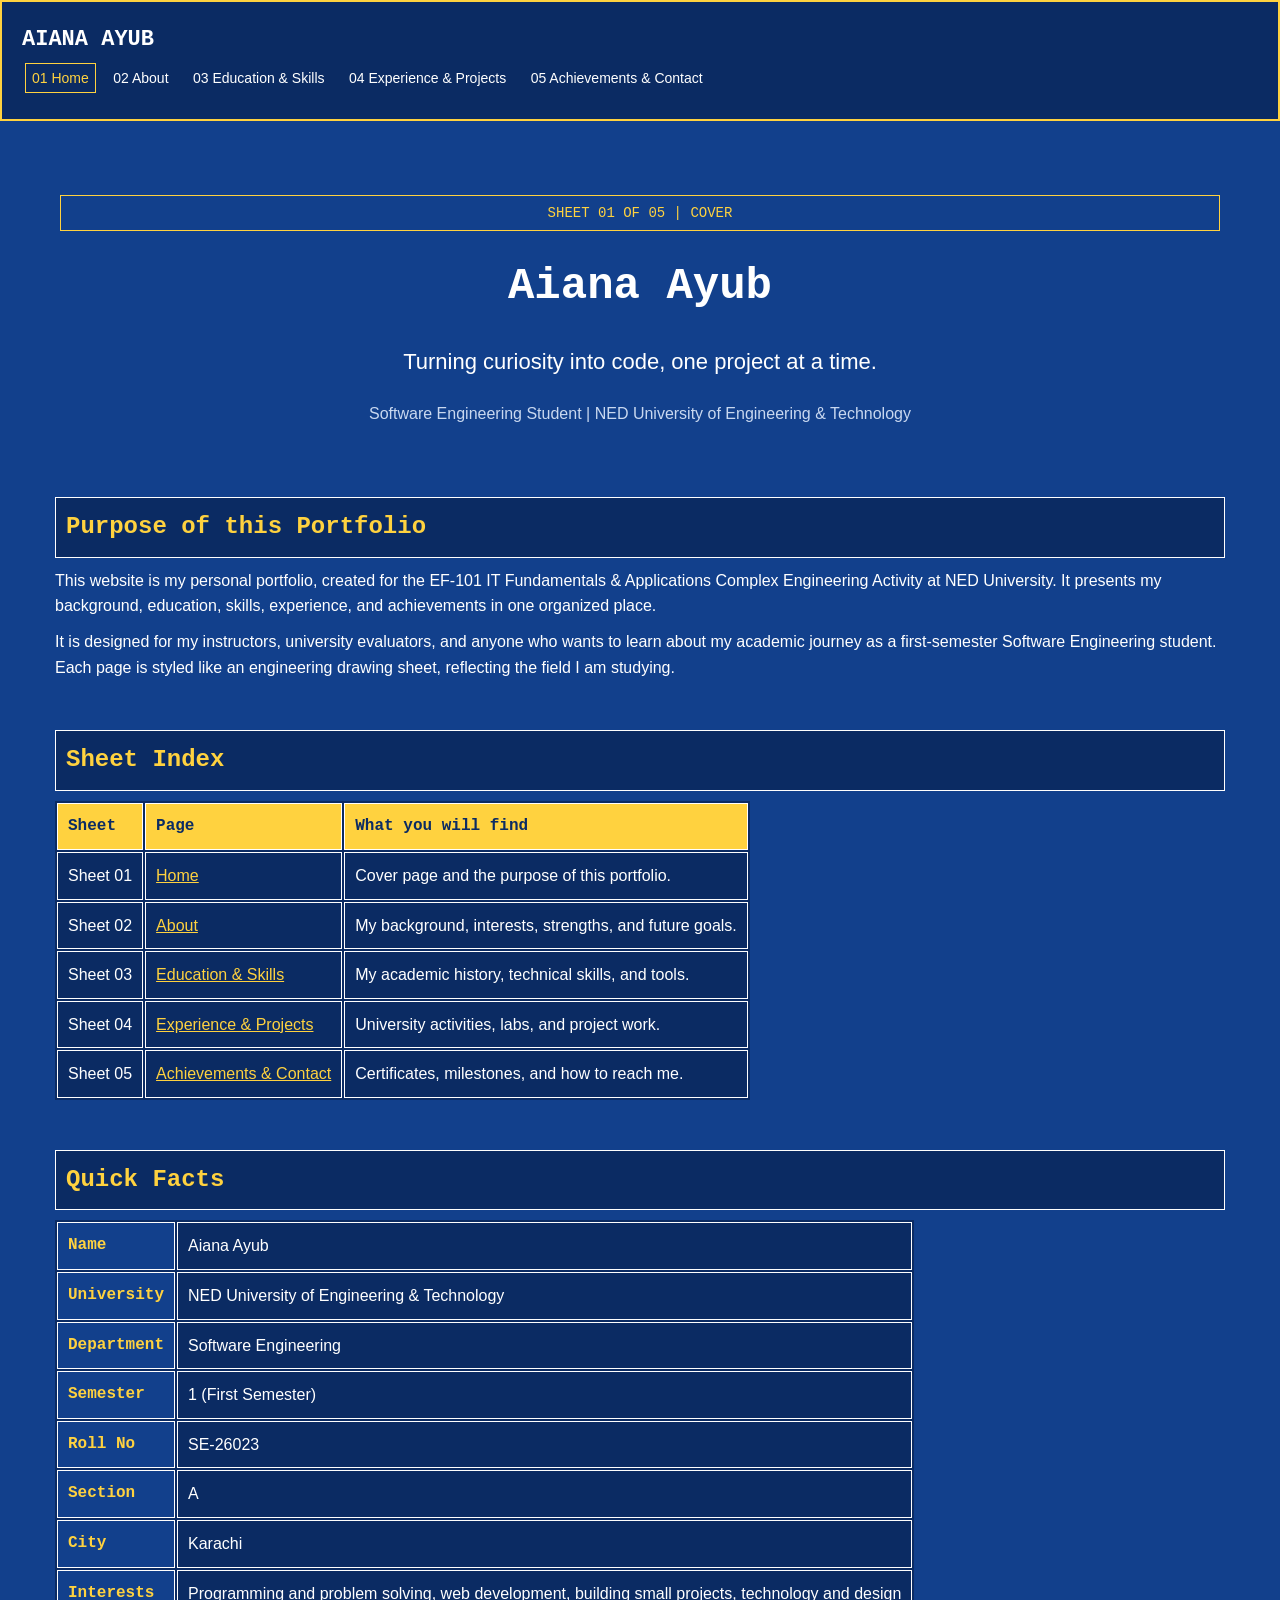
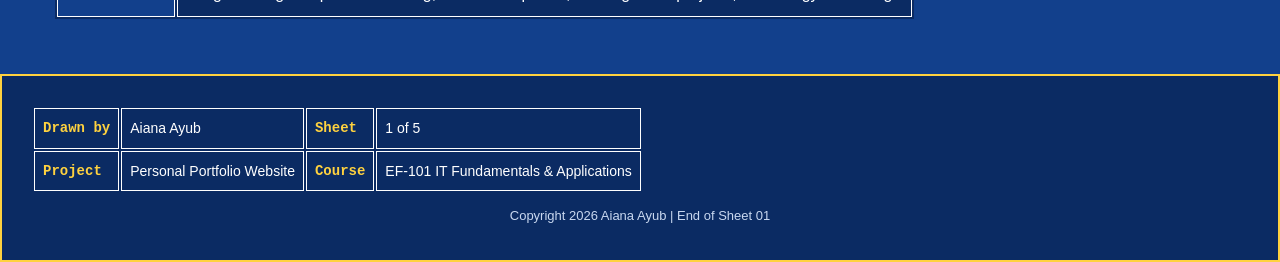
<file: index.html>
<!DOCTYPE html>
<html lang="en">
<head>
    <meta charset="UTF-8">
    <meta name="viewport" content="width=device-width, initial-scale=1.0">
    <title>Aiana Ayub | Blueprint Gallery - Sheet 01</title>
    <link rel="stylesheet" href="css/style.css">
</head>
<body>

    <!-- HEADER: logo and navigation (same on all five pages) -->
    <div class="site-header">
        <p class="logo"><a href="index.html">AIANA AYUB</a></p>

        <div class="nav-links">
            <a href="index.html" class="nav-link-active">01 Home</a>
            <a href="about.html" class="nav-link">02 About</a>
            <a href="education.html" class="nav-link">03 Education & Skills</a>
            <a href="projects.html" class="nav-link">04 Experience & Projects</a>
            <a href="contact.html" class="nav-link">05 Achievements & Contact</a>
        </div>
    </div>

    <!-- CONTENT: the main part of the page -->
    <div class="content">

        <!-- HERO: name, tagline and role -->
        <div class="hero">
            <p class="sheet-label">SHEET 01 OF 05 | COVER</p>
            <h1>Aiana Ayub</h1>
            <p class="tagline">Turning curiosity into code, one project at a time.</p>
            <p class="role">Software Engineering Student | NED University of Engineering & Technology</p>
        </div>

        <!-- PURPOSE: what this website is and who it is for -->
        <div class="section">
            <h2>Purpose of this Portfolio</h2>
            <p class="text">
                This website is my personal portfolio, created for the EF-101 IT Fundamentals
                & Applications Complex Engineering Activity at NED University. It presents my
                background, education, skills, experience, and achievements in one organized place.
            </p>
            <p class="text">
                It is designed for my instructors, university evaluators, and anyone who wants to
                learn about my academic journey as a first-semester Software Engineering student.
                Each page is styled like an engineering drawing sheet, reflecting the field I am studying.
            </p>
        </div>

        <!-- SHEET INDEX: table linking to every page -->
        <div class="section">
            <h2>Sheet Index</h2>

            <table class="data-table">
                <thead>
                    <tr>
                        <th>Sheet</th>
                        <th>Page</th>
                        <th>What you will find</th>
                    </tr>
                </thead>
                <tbody>
                    <tr>
                        <td>Sheet 01</td>
                        <td><a href="index.html">Home</a></td>
                        <td>Cover page and the purpose of this portfolio.</td>
                    </tr>
                    <tr>
                        <td>Sheet 02</td>
                        <td><a href="about.html">About</a></td>
                        <td>My background, interests, strengths, and future goals.</td>
                    </tr>
                    <tr>
                        <td>Sheet 03</td>
                        <td><a href="education.html">Education & Skills</a></td>
                        <td>My academic history, technical skills, and tools.</td>
                    </tr>
                    <tr>
                        <td>Sheet 04</td>
                        <td><a href="projects.html">Experience & Projects</a></td>
                        <td>University activities, labs, and project work.</td>
                    </tr>
                    <tr>
                        <td>Sheet 05</td>
                        <td><a href="contact.html">Achievements & Contact</a></td>
                        <td>Certificates, milestones, and how to reach me.</td>
                    </tr>
                </tbody>
            </table>
        </div>

        <!-- QUICK FACTS: key information in a table -->
        <div class="section">
            <h2>Quick Facts</h2>

            <table class="facts-table">
                <tr>
                    <th>Name</th>
                    <td>Aiana Ayub</td>
                </tr>
                <tr>
                    <th>University</th>
                    <td>NED University of Engineering & Technology</td>
                </tr>
                <tr>
                    <th>Department</th>
                    <td>Software Engineering</td>
                </tr>
                <tr>
                    <th>Semester</th>
                    <td>1 (First Semester)</td>
                </tr>
                <tr>
                    <th>Roll No</th>
                    <td>SE-26023</td>
                </tr>
                <tr>
                    <th>Section</th>
                    <td>A</td>
                </tr>
                <tr>
                    <th>City</th>
                    <td>Karachi</td>
                </tr>
                <tr>
                    <th>Interests</th>
                    <td>Programming and problem solving, web development, building small projects, technology and design</td>
                </tr>
            </table>
        </div>

    </div>

    <!-- FOOTER: title block (same on all pages, only the sheet number changes) -->
    <div class="site-footer">
        <table class="title-block">
            <tr>
                <th>Drawn by</th>
                <td>Aiana Ayub</td>
                <th>Sheet</th>
                <td>1 of 5</td>
            </tr>
            <tr>
                <th>Project</th>
                <td>Personal Portfolio Website</td>
                <th>Course</th>
                <td>EF-101 IT Fundamentals & Applications</td>
            </tr>
        </table>

        <p class="footer-note">Copyright 2026 Aiana Ayub | End of Sheet 01</p>
    </div>

</body>
</html>
</file>
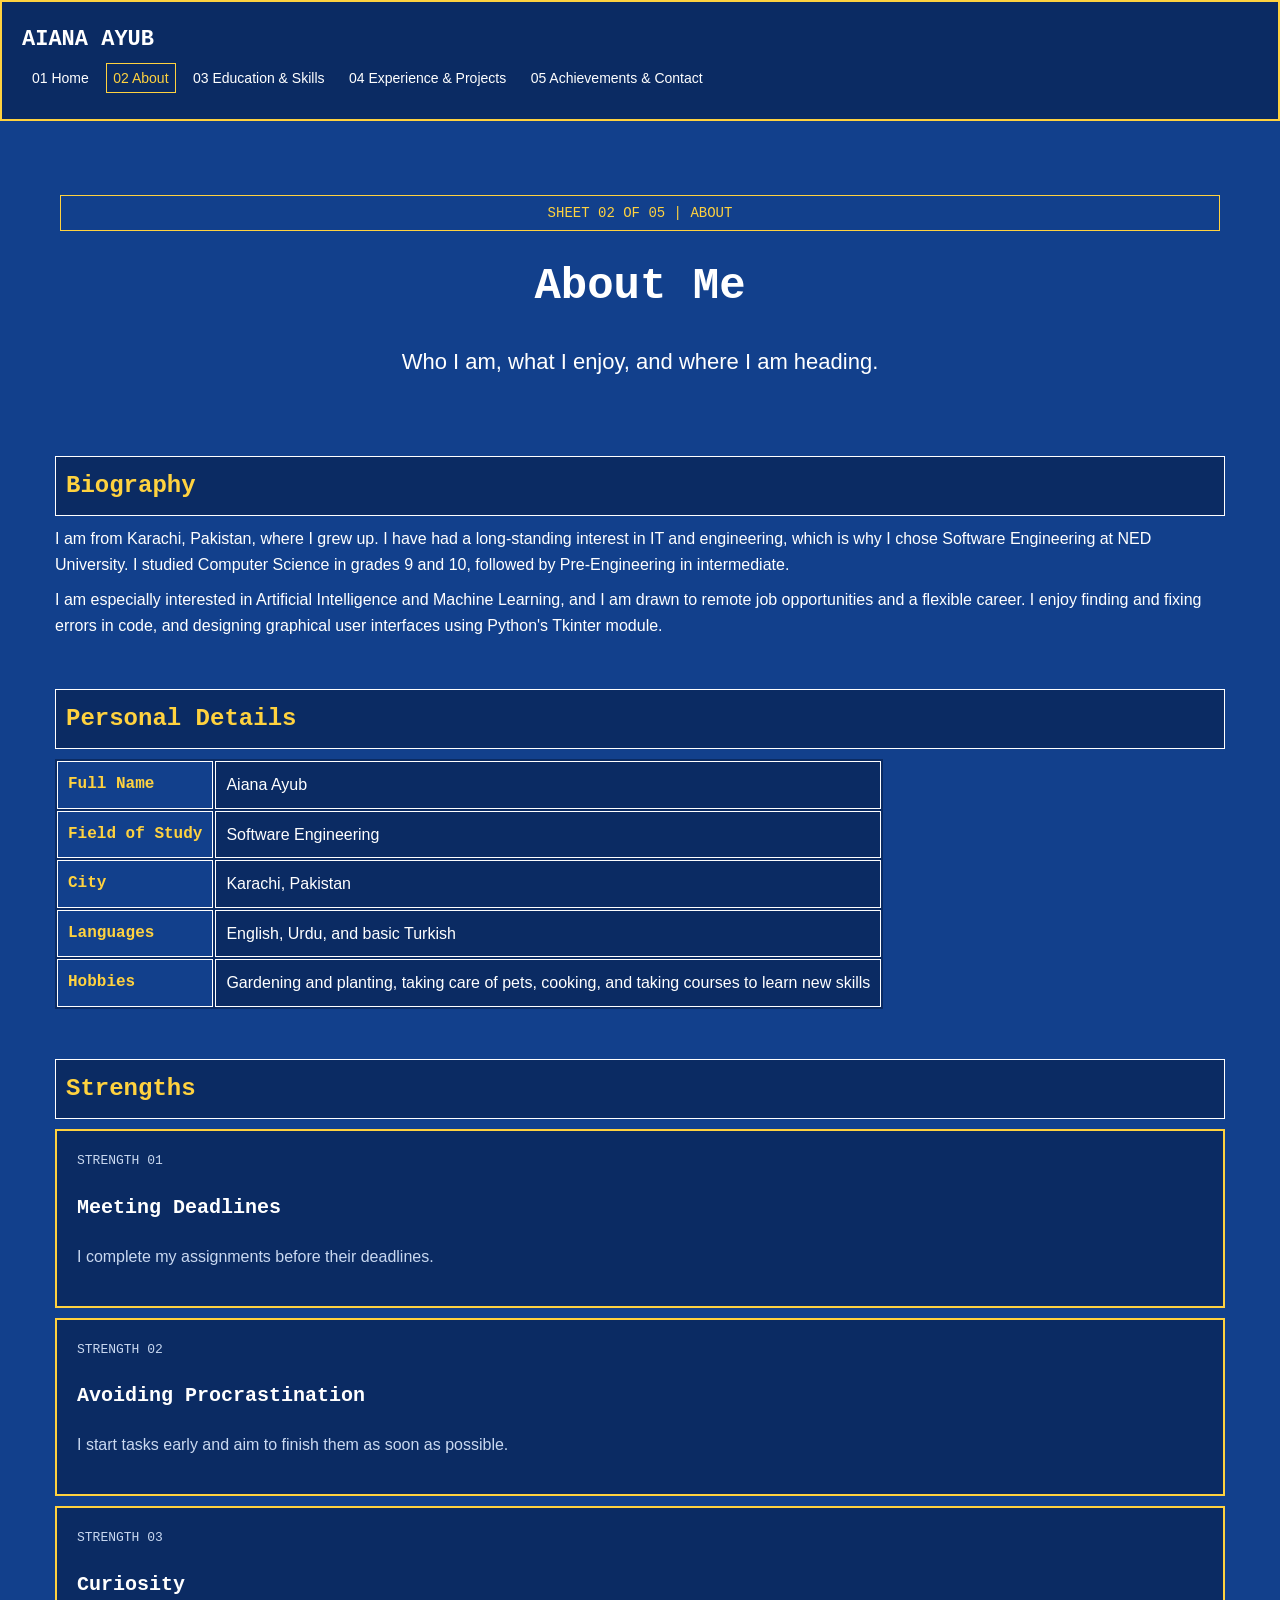
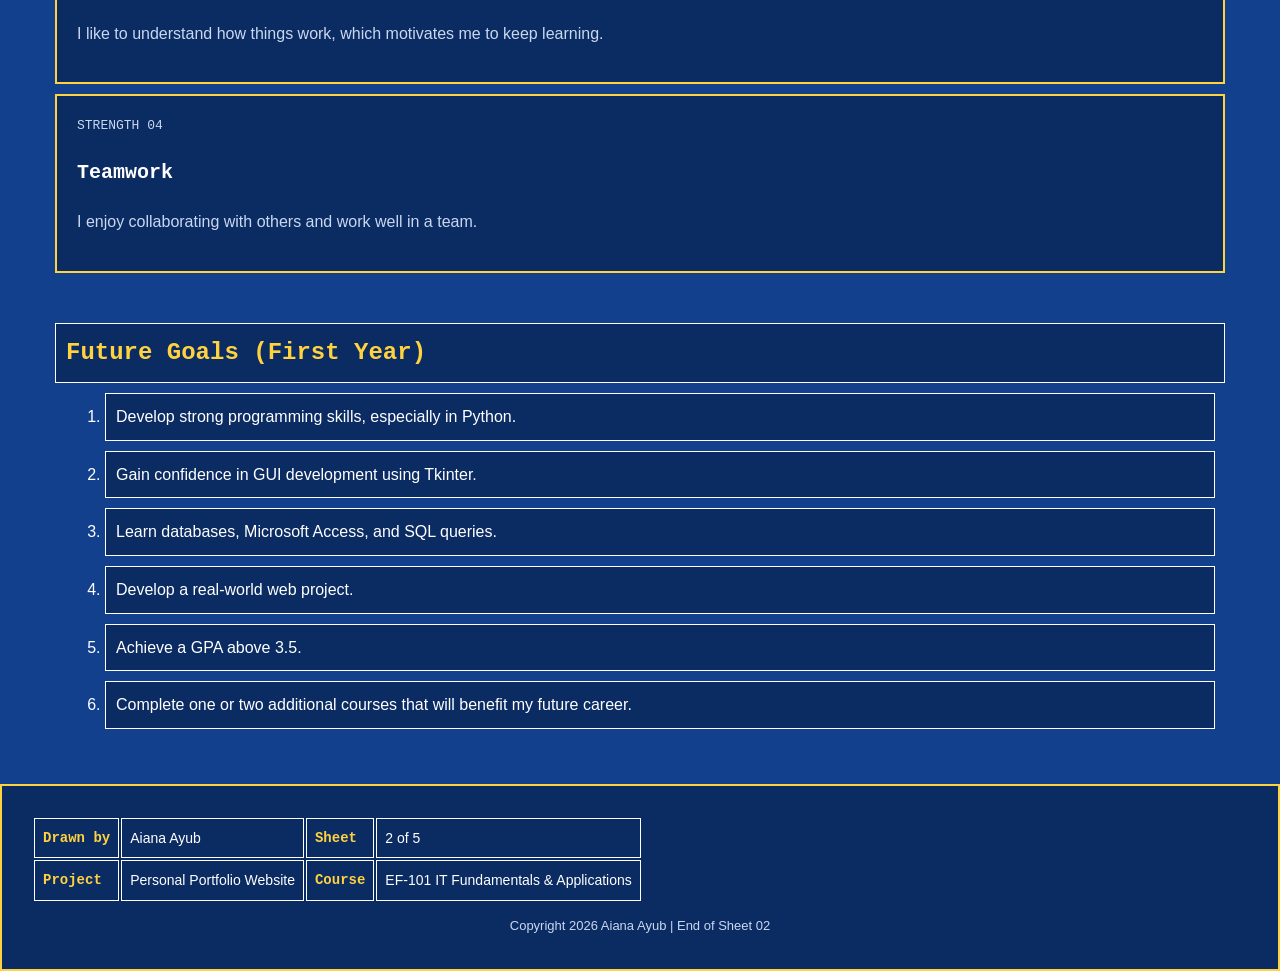
<file: about.html>
<!DOCTYPE html>
<html lang="en">
<head>
    <meta charset="UTF-8">
    <meta name="viewport" content="width=device-width, initial-scale=1.0">
    <title>Aiana Ayub | Blueprint Gallery - Sheet 02</title>
    <link rel="stylesheet" href="css/style.css">
</head>
<body>

    <!-- HEADER: same on all pages, the active link is About -->
    <div class="site-header">
        <p class="logo"><a href="index.html">AIANA AYUB</a></p>

        <div class="nav-links">
            <a href="index.html" class="nav-link">01 Home</a>
            <a href="about.html" class="nav-link-active">02 About</a>
            <a href="education.html" class="nav-link">03 Education & Skills</a>
            <a href="projects.html" class="nav-link">04 Experience & Projects</a>
            <a href="contact.html" class="nav-link">05 Achievements & Contact</a>
        </div>
    </div>

    <div class="content">

        <!-- HERO: page title -->
        <div class="hero">
            <p class="sheet-label">SHEET 02 OF 05 | ABOUT</p>
            <h1>About Me</h1>
            <p class="tagline">Who I am, what I enjoy, and where I am heading.</p>
        </div>

        <!-- BIOGRAPHY: short story about me -->
        <div class="section">
            <h2>Biography</h2>
            <p class="text">
                I am from Karachi, Pakistan, where I grew up. I have had a long-standing
                interest in IT and engineering, which is why I chose Software Engineering
                at NED University. I studied Computer Science in grades 9 and 10, followed
                by Pre-Engineering in intermediate.
            </p>
            <p class="text">
                I am especially interested in Artificial Intelligence and Machine Learning,
                and I am drawn to remote job opportunities and a flexible career. I enjoy
                finding and fixing errors in code, and designing graphical user interfaces
                using Python's Tkinter module.
            </p>
        </div>

        <!-- PERSONAL DETAILS: key information in a table -->
        <div class="section">
            <h2>Personal Details</h2>

            <table class="facts-table">
                <tr>
                    <th>Full Name</th>
                    <td>Aiana Ayub</td>
                </tr>
                <tr>
                    <th>Field of Study</th>
                    <td>Software Engineering</td>
                </tr>
                <tr>
                    <th>City</th>
                    <td>Karachi, Pakistan</td>
                </tr>
                <tr>
                    <th>Languages</th>
                    <td>English, Urdu, and basic Turkish</td>
                </tr>
                <tr>
                    <th>Hobbies</th>
                    <td>Gardening and planting, taking care of pets, cooking, and taking courses to learn new skills</td>
                </tr>
            </table>
        </div>

        <!-- STRENGTHS: four boxes -->
        <div class="section">
            <h2>Strengths</h2>

            <div class="info-card">
                <p class="card-label">STRENGTH 01</p>
                <h3>Meeting Deadlines</h3>
                <p>I complete my assignments before their deadlines.</p>
            </div>

            <div class="info-card">
                <p class="card-label">STRENGTH 02</p>
                <h3>Avoiding Procrastination</h3>
                <p>I start tasks early and aim to finish them as soon as possible.</p>
            </div>

            <div class="info-card">
                <p class="card-label">STRENGTH 03</p>
                <h3>Curiosity</h3>
                <p>I like to understand how things work, which motivates me to keep learning.</p>
            </div>

            <div class="info-card">
                <p class="card-label">STRENGTH 04</p>
                <h3>Teamwork</h3>
                <p>I enjoy collaborating with others and work well in a team.</p>
            </div>
        </div>

        <!-- FUTURE GOALS: numbered list for my first year -->
        <div class="section">
            <h2>Future Goals (First Year)</h2>

            <ol class="goal-list">
                <li>Develop strong programming skills, especially in Python.</li>
                <li>Gain confidence in GUI development using Tkinter.</li>
                <li>Learn databases, Microsoft Access, and SQL queries.</li>
                <li>Develop a real-world web project.</li>
                <li>Achieve a GPA above 3.5.</li>
                <li>Complete one or two additional courses that will benefit my future career.</li>
            </ol>
        </div>

    </div>

    <!-- FOOTER: title block, sheet number 2 -->
    <div class="site-footer">
        <table class="title-block">
            <tr>
                <th>Drawn by</th>
                <td>Aiana Ayub</td>
                <th>Sheet</th>
                <td>2 of 5</td>
            </tr>
            <tr>
                <th>Project</th>
                <td>Personal Portfolio Website</td>
                <th>Course</th>
                <td>EF-101 IT Fundamentals & Applications</td>
            </tr>
        </table>

        <p class="footer-note">Copyright 2026 Aiana Ayub | End of Sheet 02</p>
    </div>

</body>
</html>
</file>
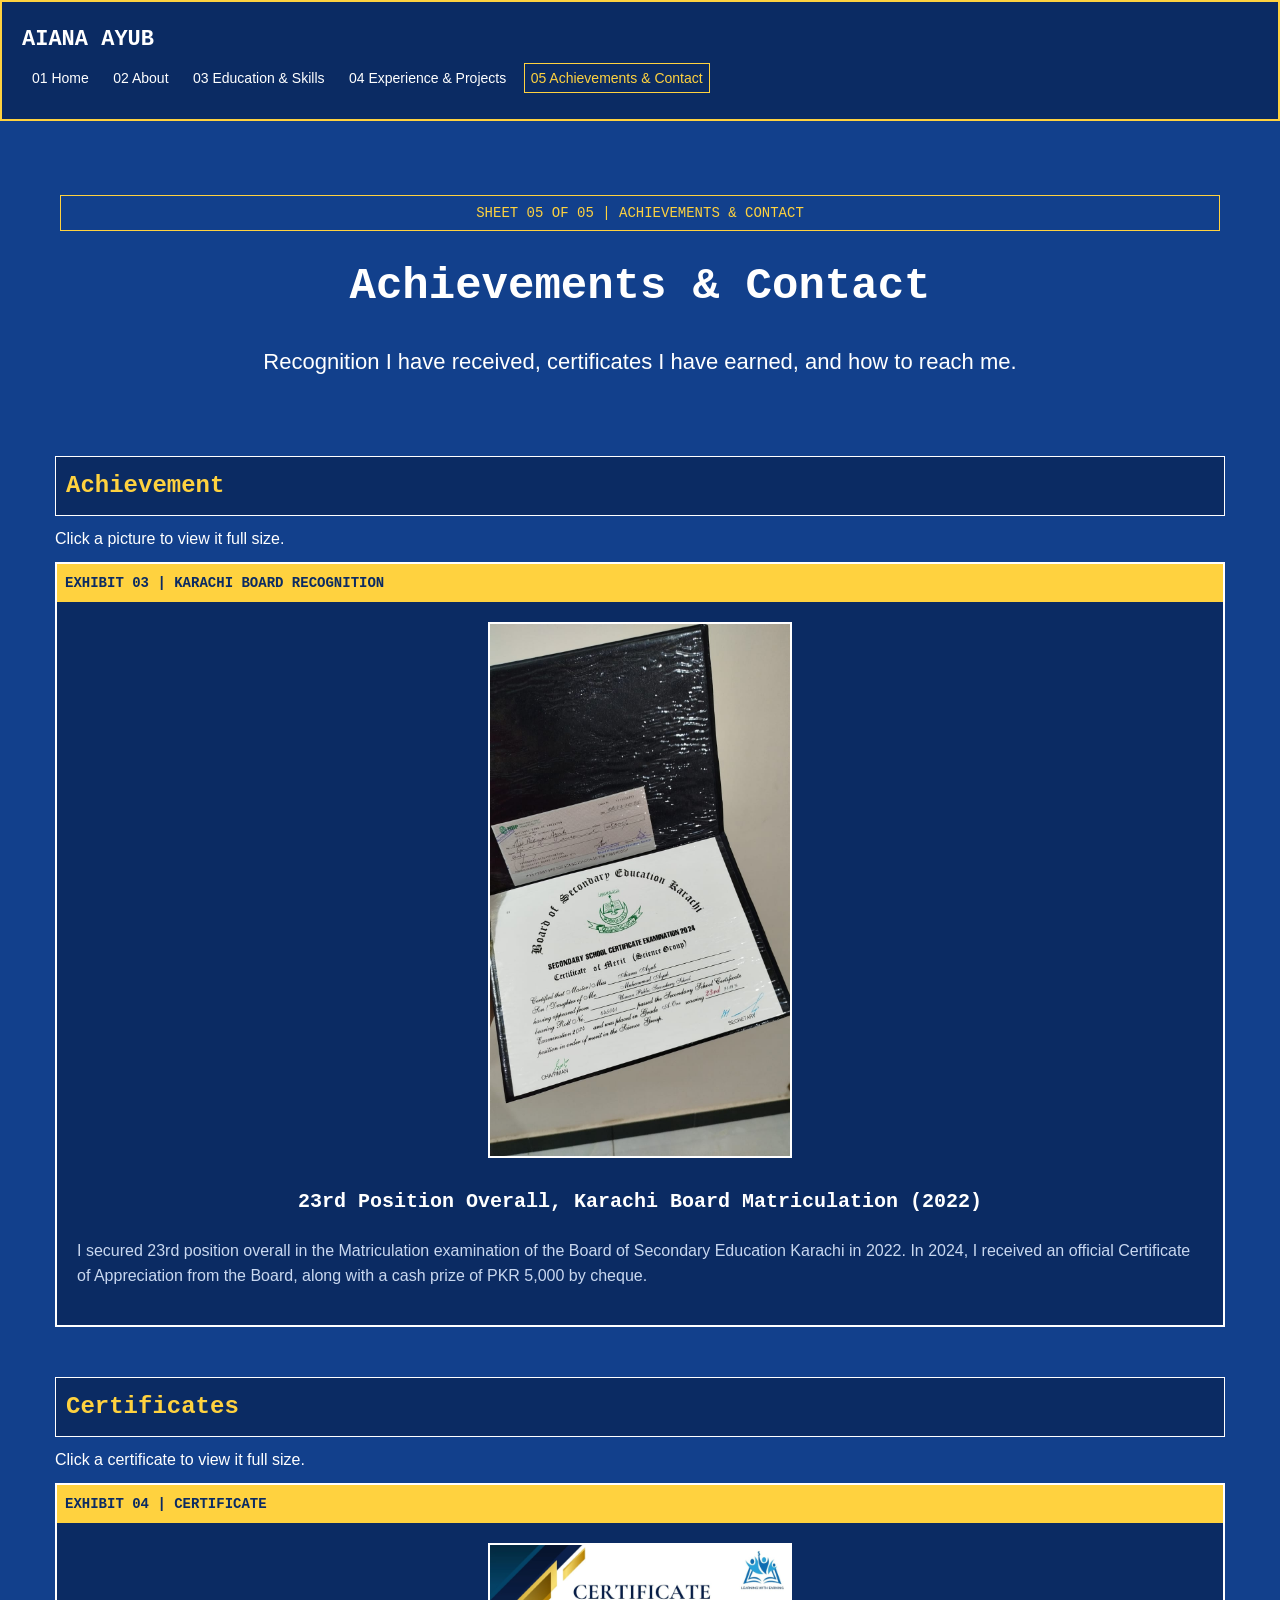
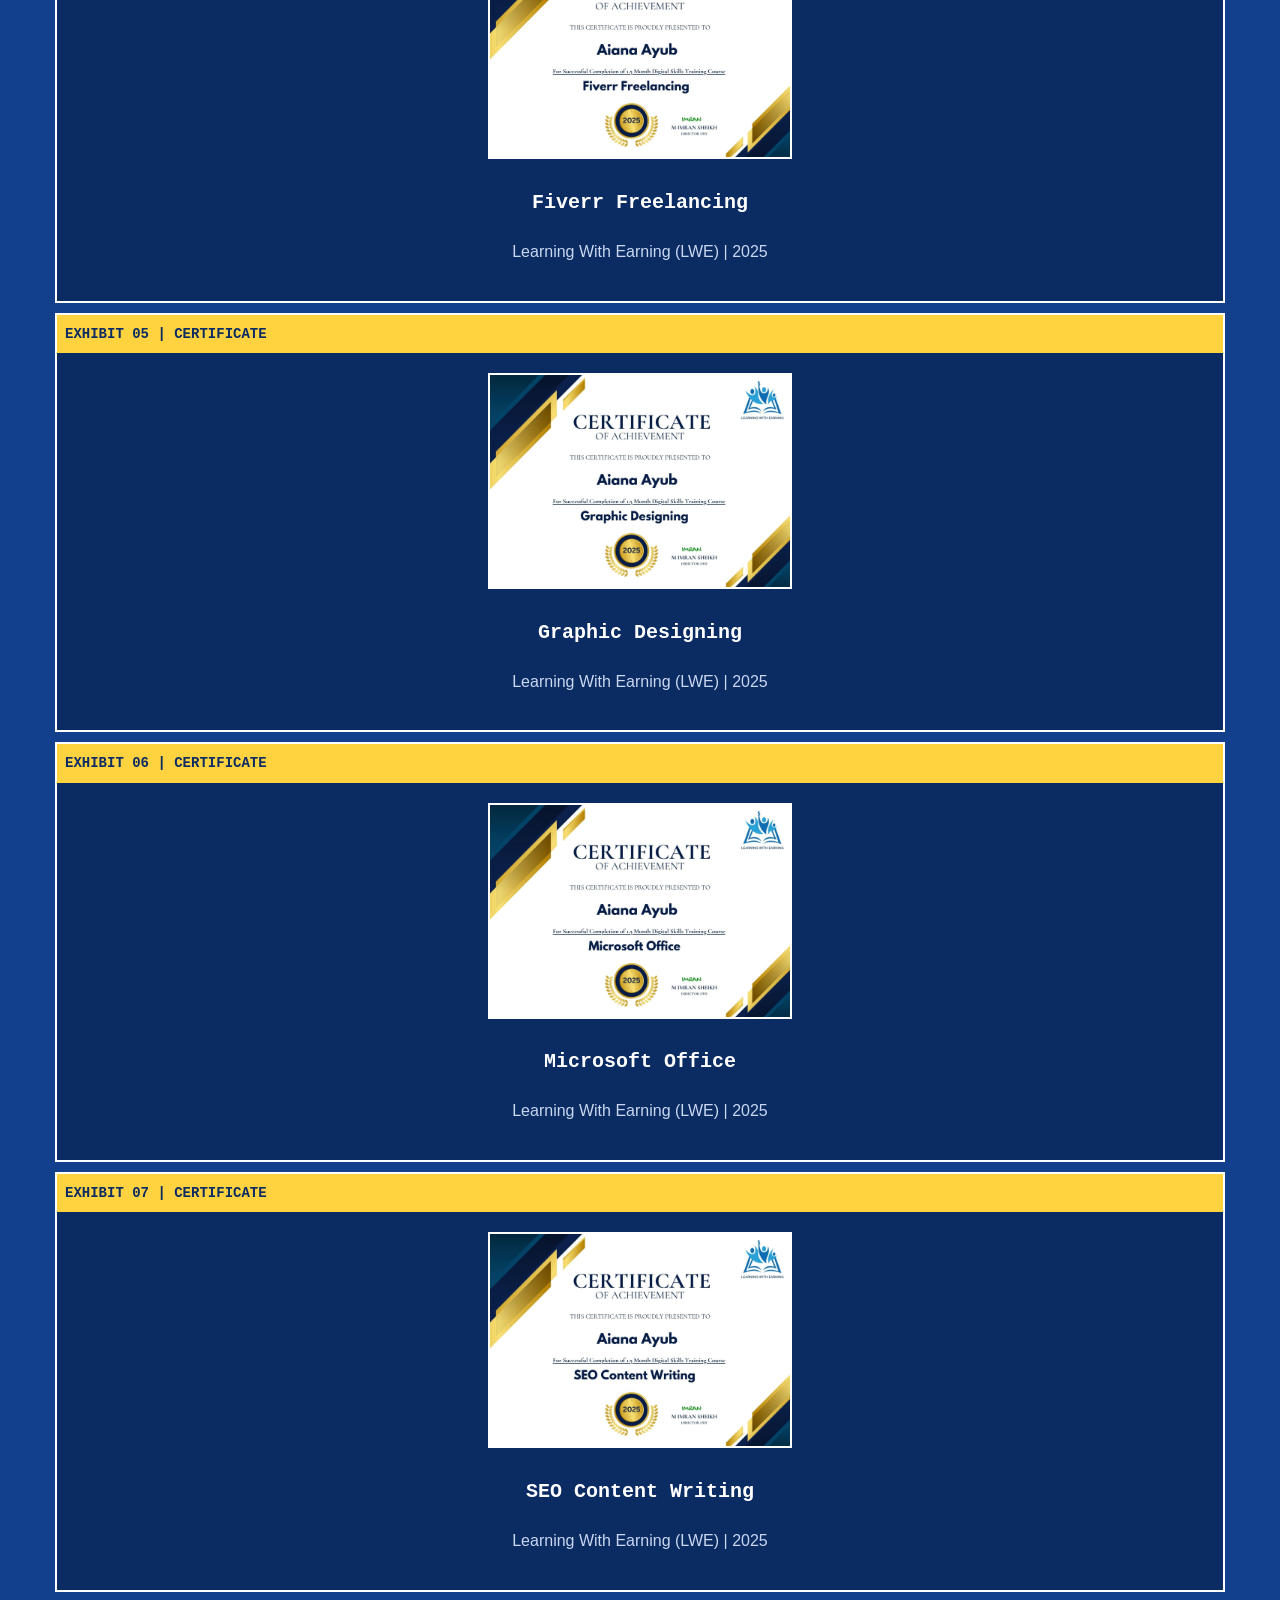
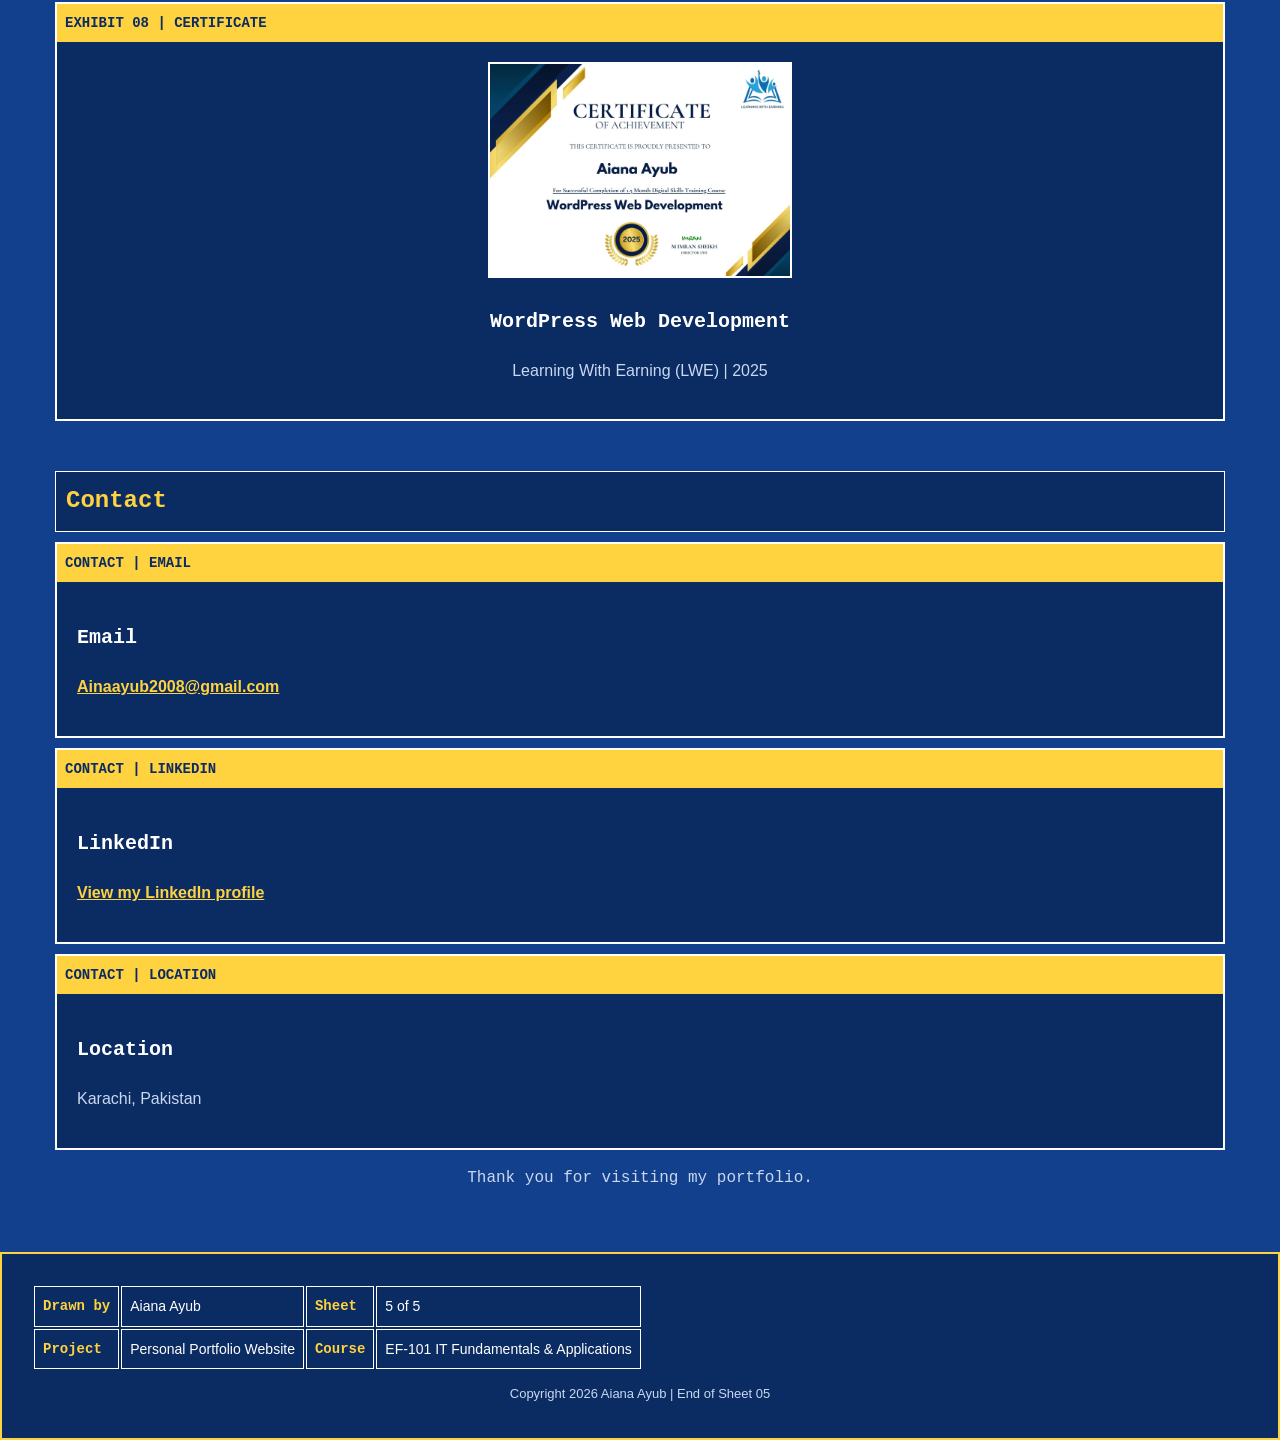
<file: contact.html>
<!DOCTYPE html>
<html lang="en">
<head>
    <meta charset="UTF-8">
    <meta name="viewport" content="width=device-width, initial-scale=1.0">
    <title>Aiana Ayub | Blueprint Gallery - Sheet 05</title>
    <link rel="stylesheet" href="css/style.css">
</head>
<body>

    <!-- HEADER: same on all pages, the active link is Achievements & Contact -->
    <div class="site-header">
        <p class="logo"><a href="index.html">AIANA AYUB</a></p>

        <div class="nav-links">
            <a href="index.html" class="nav-link">01 Home</a>
            <a href="about.html" class="nav-link">02 About</a>
            <a href="education.html" class="nav-link">03 Education & Skills</a>
            <a href="projects.html" class="nav-link">04 Experience & Projects</a>
            <a href="contact.html" class="nav-link-active">05 Achievements & Contact</a>
        </div>
    </div>

    <div class="content">

        <!-- HERO: page title -->
        <div class="hero">
            <p class="sheet-label">SHEET 05 OF 05 | ACHIEVEMENTS & CONTACT</p>
            <h1>Achievements & Contact</h1>
            <p class="tagline">Recognition I have received, certificates I have earned, and how to reach me.</p>
        </div>

        <!-- ACHIEVEMENT: exhibit box with the real certificate image -->
        <div class="section">
            <h2>Achievement</h2>
            <p class="text">Click a picture to view it full size.</p>

            <div class="exhibit-card">
                <div class="exhibit-label">EXHIBIT 03 | KARACHI BOARD RECOGNITION</div>

                <div class="exhibit-body">
                    <div class="centered">
                        <a href="images/board-23rd-position.jpeg"><img src="images/board-23rd-position.jpeg" width="300" alt="Certificate of Appreciation from the Board of Secondary Education Karachi for 23rd position overall"></a>
                        <h3>23rd Position Overall, Karachi Board Matriculation (2022)</h3>
                    </div>

                    <p>
                        I secured 23rd position overall in the Matriculation examination of the
                        Board of Secondary Education Karachi in 2022. In 2024, I received an
                        official Certificate of Appreciation from the Board, along with a cash
                        prize of PKR 5,000 by cheque.
                    </p>
                </div>
            </div>
        </div>

        <!-- CERTIFICATES: five exhibit boxes -->
        <div class="section">
            <h2>Certificates</h2>
            <p class="text">Click a certificate to view it full size.</p>

            <div class="exhibit-card">
                <div class="exhibit-label">EXHIBIT 04 | CERTIFICATE</div>
                <div class="exhibit-body">
                    <div class="centered">
                        <a href="images/fiverr-freelancing.jpeg"><img src="images/fiverr-freelancing.jpeg" width="300" alt="Learning With Earning certificate in Fiverr Freelancing"></a>
                        <h3>Fiverr Freelancing</h3>
                        <p>Learning With Earning (LWE) | 2025</p>
                    </div>
                </div>
            </div>

            <div class="exhibit-card">
                <div class="exhibit-label">EXHIBIT 05 | CERTIFICATE</div>
                <div class="exhibit-body">
                    <div class="centered">
                        <a href="images/graphic-designing.jpeg"><img src="images/graphic-designing.jpeg" width="300" alt="Learning With Earning certificate in Graphic Designing"></a>
                        <h3>Graphic Designing</h3>
                        <p>Learning With Earning (LWE) | 2025</p>
                    </div>
                </div>
            </div>

            <div class="exhibit-card">
                <div class="exhibit-label">EXHIBIT 06 | CERTIFICATE</div>
                <div class="exhibit-body">
                    <div class="centered">
                        <a href="images/microsoft-office.jpeg"><img src="images/microsoft-office.jpeg" width="300" alt="Learning With Earning certificate in Microsoft Office"></a>
                        <h3>Microsoft Office</h3>
                        <p>Learning With Earning (LWE) | 2025</p>
                    </div>
                </div>
            </div>

            <div class="exhibit-card">
                <div class="exhibit-label">EXHIBIT 07 | CERTIFICATE</div>
                <div class="exhibit-body">
                    <div class="centered">
                        <a href="images/seo-content-writing.jpeg"><img src="images/seo-content-writing.jpeg" width="300" alt="Learning With Earning certificate in SEO Content Writing"></a>
                        <h3>SEO Content Writing</h3>
                        <p>Learning With Earning (LWE) | 2025</p>
                    </div>
                </div>
            </div>

            <div class="exhibit-card">
                <div class="exhibit-label">EXHIBIT 08 | CERTIFICATE</div>
                <div class="exhibit-body">
                    <div class="centered">
                        <a href="images/wordpress-web-development.jpeg"><img src="images/wordpress-web-development.jpeg" width="300" alt="Learning With Earning certificate in WordPress Web Development"></a>
                        <h3>WordPress Web Development</h3>
                        <p>Learning With Earning (LWE) | 2025</p>
                    </div>
                </div>
            </div>
        </div>

        <!-- CONTACT: three boxes with clickable links -->
        <div class="section">
            <h2>Contact</h2>

            <div class="exhibit-card">
                <div class="exhibit-label">CONTACT | EMAIL</div>
                <div class="exhibit-body">
                    <h3>Email</h3>
                    <p><a href="mailto:Ainaayub2008@gmail.com">Ainaayub2008@gmail.com</a></p>
                </div>
            </div>

            <div class="exhibit-card">
                <div class="exhibit-label">CONTACT | LINKEDIN</div>
                <div class="exhibit-body">
                    <h3>LinkedIn</h3>
                    <p><a href="https://www.linkedin.com/in/aiana-ayub-387851426/">View my LinkedIn profile</a></p>
                </div>
            </div>

            <div class="exhibit-card">
                <div class="exhibit-label">CONTACT | LOCATION</div>
                <div class="exhibit-body">
                    <h3>Location</h3>
                    <p>Karachi, Pakistan</p>
                </div>
            </div>

            <p class="closing-note">Thank you for visiting my portfolio.</p>
        </div>

    </div>

    <!-- FOOTER: title block, sheet number 5 -->
    <div class="site-footer">
        <table class="title-block">
            <tr>
                <th>Drawn by</th>
                <td>Aiana Ayub</td>
                <th>Sheet</th>
                <td>5 of 5</td>
            </tr>
            <tr>
                <th>Project</th>
                <td>Personal Portfolio Website</td>
                <th>Course</th>
                <td>EF-101 IT Fundamentals & Applications</td>
            </tr>
        </table>

        <p class="footer-note">Copyright 2026 Aiana Ayub | End of Sheet 05</p>
    </div>

</body>
</html>
</file>
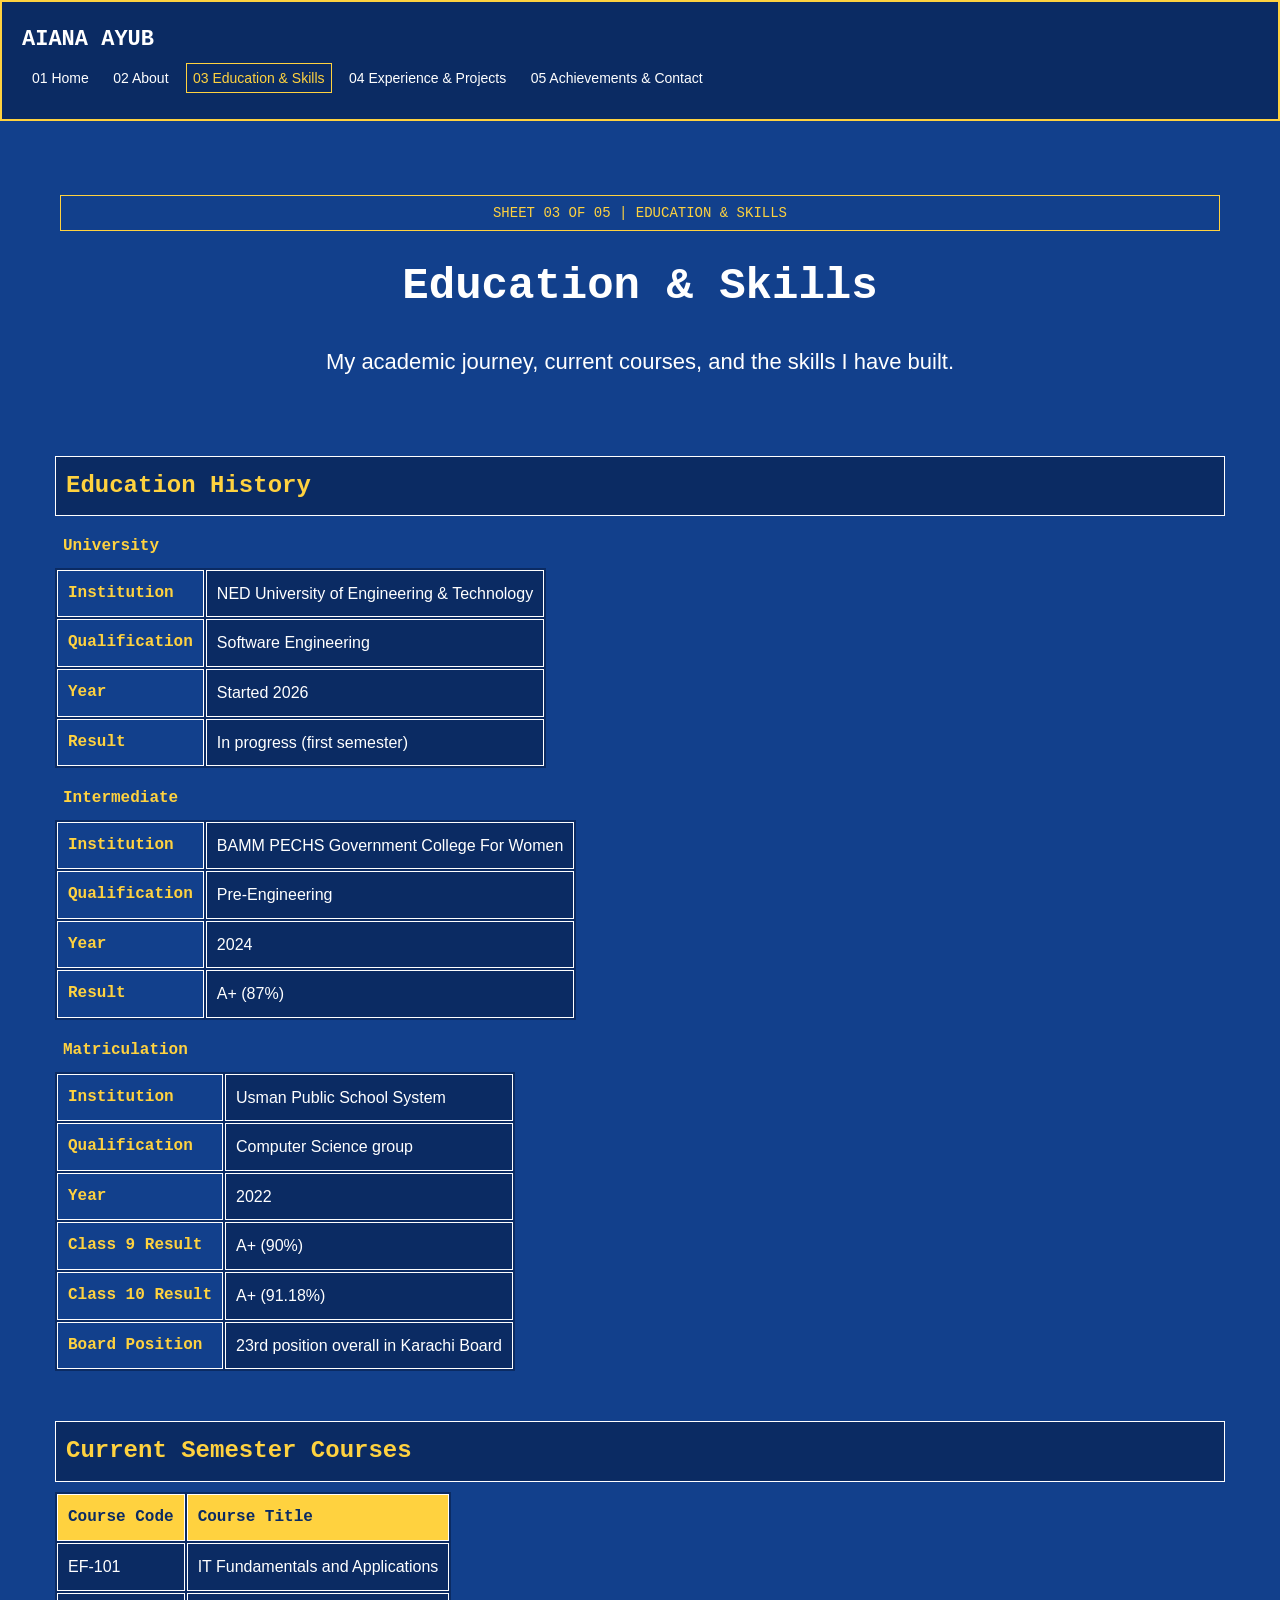
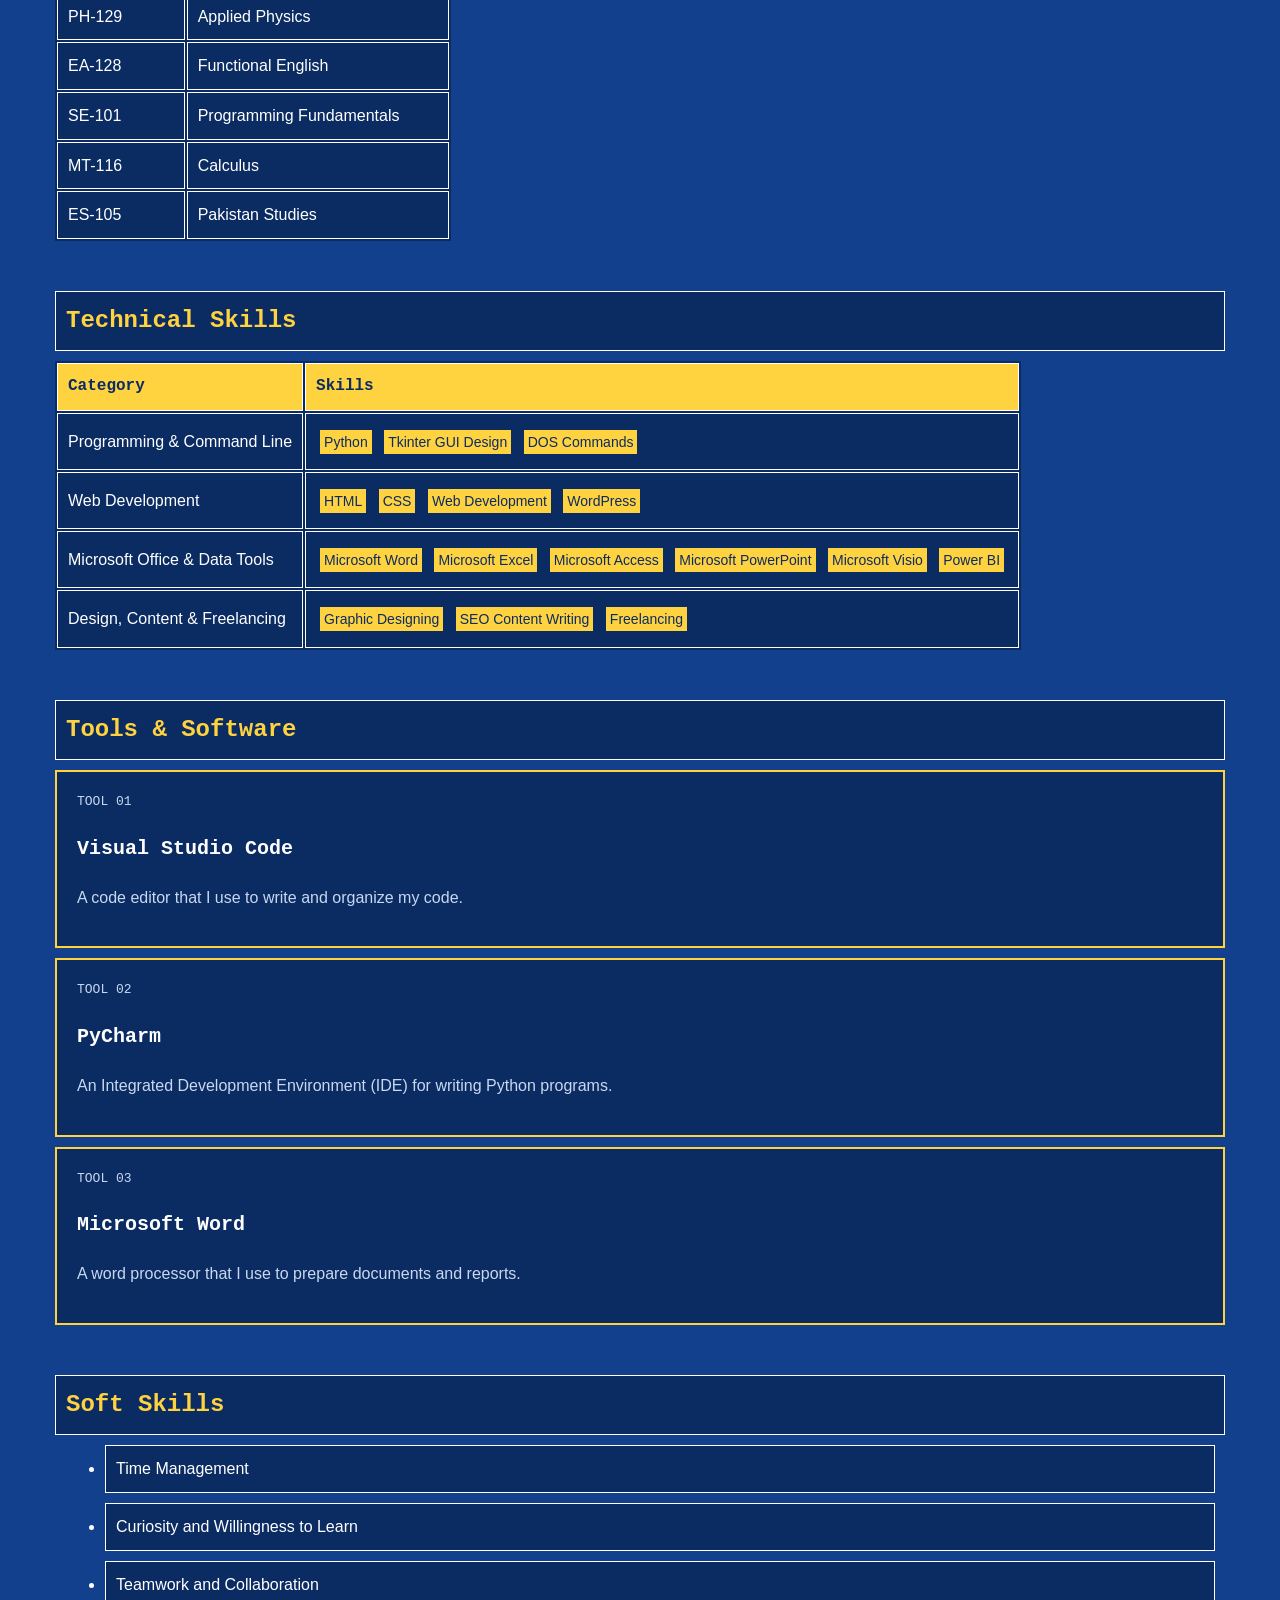
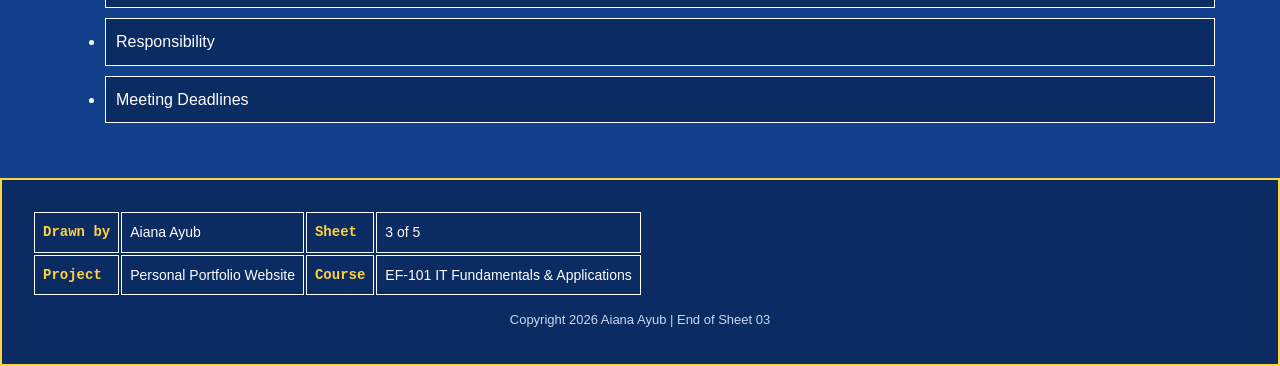
<file: education.html>
<!DOCTYPE html>
<html lang="en">
<head>
    <meta charset="UTF-8">
    <meta name="viewport" content="width=device-width, initial-scale=1.0">
    <title>Aiana Ayub | Blueprint Gallery - Sheet 03</title>
    <link rel="stylesheet" href="css/style.css">
</head>
<body>

    <!-- HEADER: same on all pages, the active link is Education & Skills -->
    <div class="site-header">
        <p class="logo"><a href="index.html">AIANA AYUB</a></p>

        <div class="nav-links">
            <a href="index.html" class="nav-link">01 Home</a>
            <a href="about.html" class="nav-link">02 About</a>
            <a href="education.html" class="nav-link-active">03 Education & Skills</a>
            <a href="projects.html" class="nav-link">04 Experience & Projects</a>
            <a href="contact.html" class="nav-link">05 Achievements & Contact</a>
        </div>
    </div>

    <div class="content">

        <!-- HERO: page title -->
        <div class="hero">
            <p class="sheet-label">SHEET 03 OF 05 | EDUCATION & SKILLS</p>
            <h1>Education & Skills</h1>
            <p class="tagline">My academic journey, current courses, and the skills I have built.</p>
        </div>

        <!-- EDUCATION HISTORY: one small table for each level -->
        <div class="section">
            <h2>Education History</h2>

            <table class="facts-table">
                <caption>University</caption>
                <tr>
                    <th>Institution</th>
                    <td>NED University of Engineering & Technology</td>
                </tr>
                <tr>
                    <th>Qualification</th>
                    <td>Software Engineering</td>
                </tr>
                <tr>
                    <th>Year</th>
                    <td>Started 2026</td>
                </tr>
                <tr>
                    <th>Result</th>
                    <td>In progress (first semester)</td>
                </tr>
            </table>

            <table class="facts-table">
                <caption>Intermediate</caption>
                <tr>
                    <th>Institution</th>
                    <td>BAMM PECHS Government College For Women</td>
                </tr>
                <tr>
                    <th>Qualification</th>
                    <td>Pre-Engineering</td>
                </tr>
                <tr>
                    <th>Year</th>
                    <td>2024</td>
                </tr>
                <tr>
                    <th>Result</th>
                    <td>A+ (87%)</td>
                </tr>
            </table>

            <table class="facts-table">
                <caption>Matriculation</caption>
                <tr>
                    <th>Institution</th>
                    <td>Usman Public School System</td>
                </tr>
                <tr>
                    <th>Qualification</th>
                    <td>Computer Science group</td>
                </tr>
                <tr>
                    <th>Year</th>
                    <td>2022</td>
                </tr>
                <tr>
                    <th>Class 9 Result</th>
                    <td>A+ (90%)</td>
                </tr>
                <tr>
                    <th>Class 10 Result</th>
                    <td>A+ (91.18%)</td>
                </tr>
                <tr>
                    <th>Board Position</th>
                    <td>23rd position overall in Karachi Board</td>
                </tr>
            </table>
        </div>

        <!-- CURRENT SEMESTER COURSES: table with a header row -->
        <div class="section">
            <h2>Current Semester Courses</h2>

            <table class="data-table">
                <thead>
                    <tr>
                        <th>Course Code</th>
                        <th>Course Title</th>
                    </tr>
                </thead>
                <tbody>
                    <tr>
                        <td>EF-101</td>
                        <td>IT Fundamentals and Applications</td>
                    </tr>
                    <tr>
                        <td>PH-129</td>
                        <td>Applied Physics</td>
                    </tr>
                    <tr>
                        <td>EA-128</td>
                        <td>Functional English</td>
                    </tr>
                    <tr>
                        <td>SE-101</td>
                        <td>Programming Fundamentals</td>
                    </tr>
                    <tr>
                        <td>MT-116</td>
                        <td>Calculus</td>
                    </tr>
                    <tr>
                        <td>ES-105</td>
                        <td>Pakistan Studies</td>
                    </tr>
                </tbody>
            </table>
        </div>

        <!-- TECHNICAL SKILLS: grouped by category, each skill highlighted with mark -->
        <div class="section">
            <h2>Technical Skills</h2>

            <table class="data-table skill-table">
                <thead>
                    <tr>
                        <th>Category</th>
                        <th>Skills</th>
                    </tr>
                </thead>
                <tbody>
                    <tr>
                        <td>Programming & Command Line</td>
                        <td>
                            <mark>Python</mark>
                            <mark>Tkinter GUI Design</mark>
                            <mark>DOS Commands</mark>
                        </td>
                    </tr>
                    <tr>
                        <td>Web Development</td>
                        <td>
                            <mark>HTML</mark>
                            <mark>CSS</mark>
                            <mark>Web Development</mark>
                            <mark>WordPress</mark>
                        </td>
                    </tr>
                    <tr>
                        <td>Microsoft Office & Data Tools</td>
                        <td>
                            <mark>Microsoft Word</mark>
                            <mark>Microsoft Excel</mark>
                            <mark>Microsoft Access</mark>
                            <mark>Microsoft PowerPoint</mark>
                            <mark>Microsoft Visio</mark>
                            <mark>Power BI</mark>
                        </td>
                    </tr>
                    <tr>
                        <td>Design, Content & Freelancing</td>
                        <td>
                            <mark>Graphic Designing</mark>
                            <mark>SEO Content Writing</mark>
                            <mark>Freelancing</mark>
                        </td>
                    </tr>
                </tbody>
            </table>
        </div>

        <!-- TOOLS AND SOFTWARE: three boxes -->
        <div class="section">
            <h2>Tools & Software</h2>

            <div class="info-card">
                <p class="card-label">TOOL 01</p>
                <h3>Visual Studio Code</h3>
                <p>A code editor that I use to write and organize my code.</p>
            </div>

            <div class="info-card">
                <p class="card-label">TOOL 02</p>
                <h3>PyCharm</h3>
                <p>An Integrated Development Environment (IDE) for writing Python programs.</p>
            </div>

            <div class="info-card">
                <p class="card-label">TOOL 03</p>
                <h3>Microsoft Word</h3>
                <p>A word processor that I use to prepare documents and reports.</p>
            </div>
        </div>

        <!-- SOFT SKILLS: bulleted list -->
        <div class="section">
            <h2>Soft Skills</h2>

            <ul class="goal-list">
                <li>Time Management</li>
                <li>Curiosity and Willingness to Learn</li>
                <li>Teamwork and Collaboration</li>
                <li>Responsibility</li>
                <li>Meeting Deadlines</li>
            </ul>
        </div>

    </div>

    <!-- FOOTER: title block, sheet number 3 -->
    <div class="site-footer">
        <table class="title-block">
            <tr>
                <th>Drawn by</th>
                <td>Aiana Ayub</td>
                <th>Sheet</th>
                <td>3 of 5</td>
            </tr>
            <tr>
                <th>Project</th>
                <td>Personal Portfolio Website</td>
                <th>Course</th>
                <td>EF-101 IT Fundamentals & Applications</td>
            </tr>
        </table>

        <p class="footer-note">Copyright 2026 Aiana Ayub | End of Sheet 03</p>
    </div>

</body>
</html>
</file>
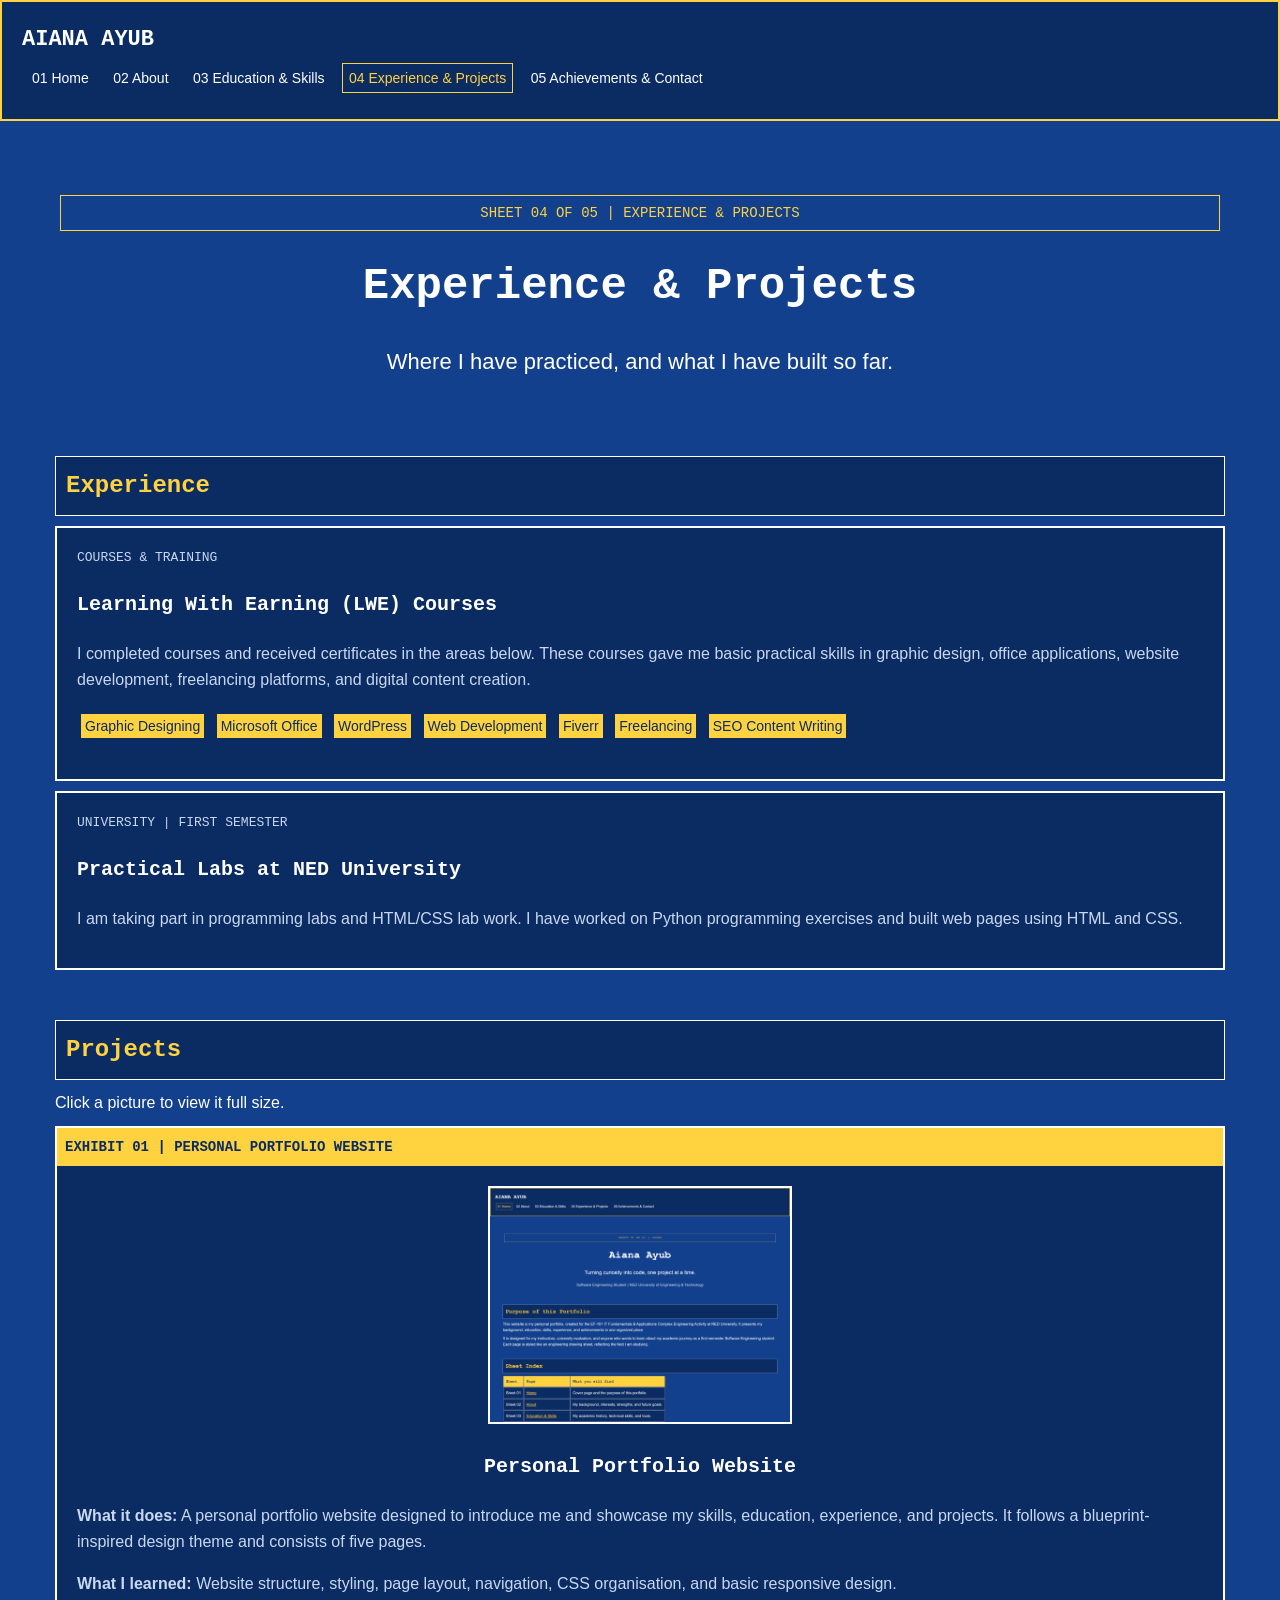
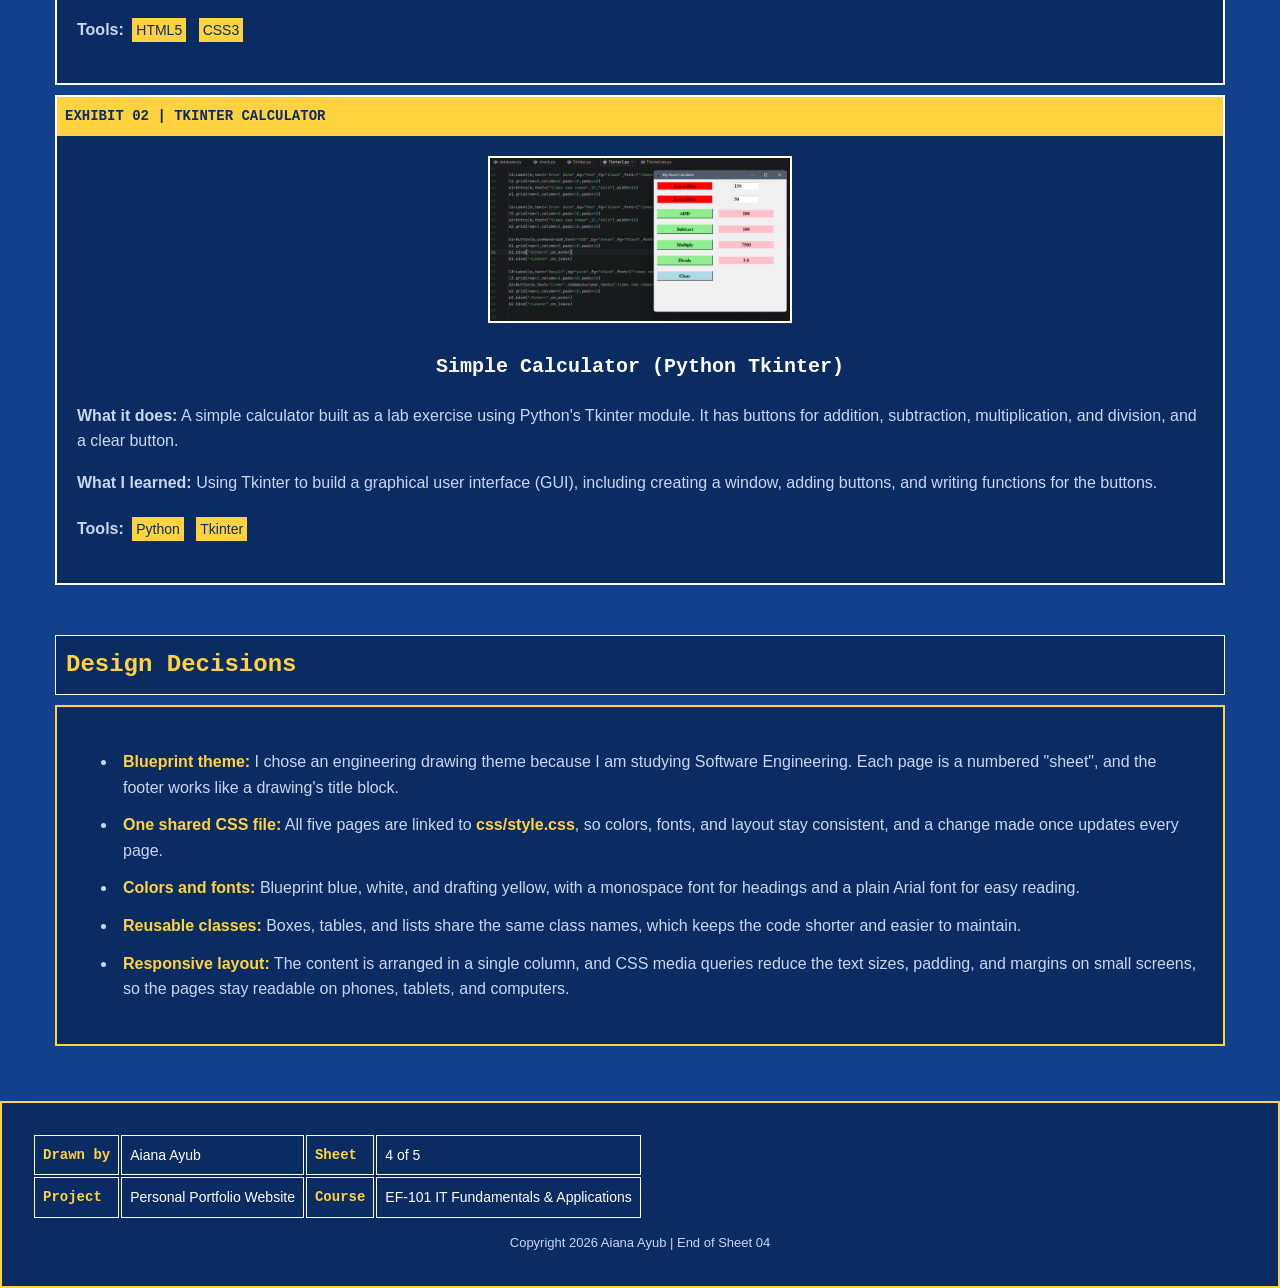
<file: projects.html>
<!DOCTYPE html>
<html lang="en">
<head>
    <meta charset="UTF-8">
    <meta name="viewport" content="width=device-width, initial-scale=1.0">
    <title>Aiana Ayub | Blueprint Gallery - Sheet 04</title>
    <link rel="stylesheet" href="css/style.css">
</head>
<body>

    <!-- HEADER: same on all pages, the active link is Experience & Projects -->
    <div class="site-header">
        <p class="logo"><a href="index.html">AIANA AYUB</a></p>

        <div class="nav-links">
            <a href="index.html" class="nav-link">01 Home</a>
            <a href="about.html" class="nav-link">02 About</a>
            <a href="education.html" class="nav-link">03 Education & Skills</a>
            <a href="projects.html" class="nav-link-active">04 Experience & Projects</a>
            <a href="contact.html" class="nav-link">05 Achievements & Contact</a>
        </div>
    </div>

    <div class="content">

        <!-- HERO: page title -->
        <div class="hero">
            <p class="sheet-label">SHEET 04 OF 05 | EXPERIENCE & PROJECTS</p>
            <h1>Experience & Projects</h1>
            <p class="tagline">Where I have practiced, and what I have built so far.</p>
        </div>

        <!-- EXPERIENCE: two boxes -->
        <div class="section">
            <h2>Experience</h2>

            <div class="card">
                <p class="card-label">COURSES & TRAINING</p>
                <h3>Learning With Earning (LWE) Courses</h3>
                <p>
                    I completed courses and received certificates in the areas below.
                    These courses gave me basic practical skills in graphic design,
                    office applications, website development, freelancing platforms,
                    and digital content creation.
                </p>
                <p class="badge-line">
                    <mark>Graphic Designing</mark>
                    <mark>Microsoft Office</mark>
                    <mark>WordPress</mark>
                    <mark>Web Development</mark>
                    <mark>Fiverr</mark>
                    <mark>Freelancing</mark>
                    <mark>SEO Content Writing</mark>
                </p>
            </div>

            <div class="card">
                <p class="card-label">UNIVERSITY | FIRST SEMESTER</p>
                <h3>Practical Labs at NED University</h3>
                <p>
                    I am taking part in programming labs and HTML/CSS lab work. I have
                    worked on Python programming exercises and built web pages using
                    HTML and CSS.
                </p>
            </div>
        </div>

        <!-- PROJECTS: two exhibit boxes -->
        <div class="section">
            <h2>Projects</h2>
            <p class="text">Click a picture to view it full size.</p>

            <!-- FIRST PROJECT: portfolio website -->
            <div class="exhibit-card">
                <div class="exhibit-label">EXHIBIT 01 | PERSONAL PORTFOLIO WEBSITE</div>

                <div class="exhibit-body">
                    <div class="centered">
                        <a href="images/portfolio-screenshot.png"><img src="images/portfolio-screenshot.png" width="300" alt="Screenshot of the home page of this portfolio website"></a>
                        <h3>Personal Portfolio Website</h3>
                    </div>

                    <p>
                        <strong>What it does:</strong> A personal portfolio website designed to
                        introduce me and showcase my skills, education, experience, and projects.
                        It follows a blueprint-inspired design theme and consists of five pages.
                    </p>

                    <p>
                        <strong>What I learned:</strong> Website structure, styling, page layout,
                        navigation, CSS organisation, and basic responsive design.
                    </p>

                    <p class="badge-line">
                        <strong>Tools:</strong>
                        <mark>HTML5</mark>
                        <mark>CSS3</mark>
                    </p>
                </div>
            </div>

            <!-- SECOND PROJECT: Tkinter calculator -->
            <div class="exhibit-card">
                <div class="exhibit-label">EXHIBIT 02 | TKINTER CALCULATOR</div>

                <div class="exhibit-body">
                    <div class="centered">
                        <a href="images/tkinter-calculator.png"><img src="images/tkinter-calculator.png" width="300" alt="Screenshot of the simple calculator window built with Python Tkinter"></a>
                        <h3>Simple Calculator (Python Tkinter)</h3>
                    </div>

                    <p>
                        <strong>What it does:</strong> A simple calculator built as a lab
                        exercise using Python's Tkinter module. It has buttons for addition,
                        subtraction, multiplication, and division, and a clear button.
                    </p>

                    <p>
                        <strong>What I learned:</strong> Using Tkinter to build a graphical
                        user interface (GUI), including creating a window, adding buttons,
                        and writing functions for the buttons.
                    </p>

                    <p class="badge-line">
                        <strong>Tools:</strong>
                        <mark>Python</mark>
                        <mark>Tkinter</mark>
                    </p>
                </div>
            </div>
        </div>

        <!-- DESIGN DECISIONS: a notes box -->
        <div class="section">
            <h2>Design Decisions</h2>

            <div class="note-box">
                <ul>
                    <li>
                        <strong>Blueprint theme:</strong> I chose an engineering drawing theme
                        because I am studying Software Engineering. Each page is a numbered
                        "sheet", and the footer works like a drawing's title block.
                    </li>
                    <li>
                        <strong>One shared CSS file:</strong> All five pages are linked to
                        <strong>css/style.css</strong>, so colors, fonts, and layout stay consistent,
                        and a change made once updates every page.
                    </li>
                    <li>
                        <strong>Colors and fonts:</strong> Blueprint blue, white, and drafting
                        yellow, with a monospace font for headings and a plain Arial font for
                        easy reading.
                    </li>
                    <li>
                        <strong>Reusable classes:</strong> Boxes, tables, and lists share the
                        same class names, which keeps the code shorter and easier to maintain.
                    </li>
                    <li>
                        <strong>Responsive layout:</strong> The content is arranged in a single
                        column, and CSS media queries reduce the text sizes, padding, and margins
                        on small screens, so the pages stay readable on phones, tablets, and
                        computers.
                    </li>
                </ul>
            </div>
        </div>

    </div>

    <!-- FOOTER: title block, sheet number 4 -->
    <div class="site-footer">
        <table class="title-block">
            <tr>
                <th>Drawn by</th>
                <td>Aiana Ayub</td>
                <th>Sheet</th>
                <td>4 of 5</td>
            </tr>
            <tr>
                <th>Project</th>
                <td>Personal Portfolio Website</td>
                <th>Course</th>
                <td>EF-101 IT Fundamentals & Applications</td>
            </tr>
        </table>

        <p class="footer-note">Copyright 2026 Aiana Ayub | End of Sheet 04</p>
    </div>

</body>
</html>
</file>
<file: css/style.css>
/* ===== 1. BASIC SETTINGS (apply to the whole page) ===== */
body {
    margin: 0;                        /* remove the default space around the page */
    font-family: Arial;
    line-height: 1.6;                 /* space between lines */
    color: white;
    background-color: #12408C;        /* blueprint blue */
}

h1, h2, h3 {
    font-family: "Courier New";       /* technical heading style */
}

a {
    color: #FFD23F;                   /* drafting yellow for links */
}

.content {
    padding: 30px;                    /* space around the main content */
}

.section {
    padding: 15px;                    /* space around each section */
}

/* ===== 2. HEADER AND NAVIGATION ===== */
.site-header {
    background-color: #0B2B63;        /* darker blue */
    border: 2px solid #FFD23F;
    padding: 20px;
}

.logo {
    font-family: "Courier New";
    font-size: 22px;
    font-weight: bold;
    margin: 0;
}

.logo a {
    color: white;
    text-decoration: none;            /* remove the underline */
}

.nav-links {
    line-height: 2.6;                 /* room for the link borders when links wrap */
}

.nav-link, .nav-link-active {
    text-decoration: none;
    font-size: 14px;
    padding: 6px;
    margin: 3px;
}

.nav-link {
    color: white;
    border: 1px solid #0B2B63;        /* same color as the header, so it looks invisible */
}

.nav-link-active {
    color: #FFD23F;
    border: 1px solid #FFD23F;        /* outline shows the current page */
}

/* ===== 3. HERO ===== */
.hero {
    text-align: center;
    padding: 30px;
}

.sheet-label {
    color: #FFD23F;
    border: 1px solid #FFD23F;
    font-family: "Courier New";
    font-size: 14px;
    padding: 6px;
}

.hero h1 {
    font-size: 44px;
    margin: 20px;
}

.tagline {
    font-size: 22px;
}

.role {
    color: #C9D8F0;                   /* soft light blue */
}

/* ===== 4. HEADINGS AND TEXT ===== */
h2 {
    font-size: 24px;
    color: #FFD23F;
    background-color: #0B2B63;
    border: 1px solid white;
    padding: 10px;
    margin: 10px;
}

.text {
    margin: 10px;
}

/* ===== 5. BOXES (cards) ===== */
.card, .info-card, .exhibit-card, .note-box {
    background-color: #0B2B63;
    margin: 10px;
}

.card {
    border: 2px solid white;
    padding: 20px;
}

.info-card {
    border: 2px solid #FFD23F;
    padding: 20px;
}

.card p, .info-card p, .exhibit-body p {
    color: #C9D8F0;
}

.card h3, .info-card h3, .exhibit-body h3 {
    font-size: 20px;
}

.card-label {
    color: #FFD23F;
    font-family: "Courier New";
    font-size: 13px;
    margin: 0;
}

/* Exhibit boxes: the museum-style label strip in blueprint colors */
.exhibit-card {
    border: 2px solid white;
}

.exhibit-label {
    background-color: #FFD23F;
    color: #0B2B63;
    font-family: "Courier New";
    font-weight: bold;
    font-size: 14px;
    padding: 8px;
}

.exhibit-body {
    padding: 20px;
}

.exhibit-body a {
    font-weight: bold;
}

/* Centers the picture and its title inside an exhibit box */
.centered {
    text-align: center;
}

img {
    border: 2px solid white;
}

/* Skill labels highlighted with the mark tag */
mark {
    background-color: #FFD23F;
    color: #0B2B63;
    font-size: 14px;
    padding: 4px;
    margin: 4px;
}

.badge-line {
    line-height: 2.2;
}

/* Notes box */
.note-box {
    border: 2px solid #FFD23F;
    padding: 20px;
}

.note-box li {
    color: #C9D8F0;
    padding: 6px;
}

.note-box strong {
    color: #FFD23F;
}

/* Lists shown as bordered rows */
.goal-list {
    margin: 10px;
}

.goal-list li {
    background-color: #0B2B63;
    border: 1px solid white;
    padding: 10px;
    margin: 10px;
}

.closing-note {
    text-align: center;
    font-family: "Courier New";
    color: #C9D8F0;
}

/* ===== 6. TABLES ===== */
.facts-table, .data-table, .title-block {
    background-color: #0B2B63;
    margin: 10px;
}

.facts-table th, .facts-table td, .data-table th, .data-table td {
    border: 1px solid white;
    padding: 10px;
    text-align: left;
}

.facts-table th {
    color: #FFD23F;
    background-color: #12408C;
    font-family: "Courier New";
}

.data-table th {
    color: #0B2B63;
    background-color: #FFD23F;        /* yellow header row */
    font-family: "Courier New";
}

.skill-table td {
    line-height: 2.2;                 /* room for the highlighted skills */
}

caption {
    color: #FFD23F;
    font-family: "Courier New";
    font-weight: bold;
    text-align: left;
    padding: 8px;
}

/* ===== 7. FOOTER AND TITLE BLOCK ===== */
.site-footer {
    background-color: #0B2B63;
    border: 2px solid #FFD23F;
    padding: 20px;
}

.title-block th, .title-block td {
    border: 1px solid white;
    padding: 8px;
    text-align: left;
    font-size: 14px;
}

.title-block th {
    color: #FFD23F;
    font-family: "Courier New";
}

.footer-note {
    text-align: center;
    font-size: 13px;
    color: #C9D8F0;
}

/* ===== 8. RESPONSIVE DESIGN (media queries from Lab Session 09) ===== */

/* Phones and small tablets: screens up to 600px wide */
@media screen and (max-width: 600px) {
    .content {
        padding: 5px;
    }

    .section {
        padding: 5px;
    }

    .site-header, .site-footer {
        padding: 10px;
    }

    .hero {
        padding: 15px;
    }

    .hero h1 {
        font-size: 30px;
        margin: 10px;
    }

    .tagline {
        font-size: 18px;
    }

    h2 {
        font-size: 20px;
        padding: 8px;
        margin: 5px;
    }

    .text, .goal-list {
        margin: 5px;
    }

    .card, .info-card, .note-box {
        padding: 12px;
        margin: 5px;
    }

    .exhibit-card, .facts-table, .data-table, .title-block {
        margin: 5px;
    }

    .exhibit-body {
        padding: 12px;
    }

    .goal-list li {
        margin: 5px;
    }

    .facts-table th, .facts-table td, .data-table th, .data-table td {
        padding: 6px;
        font-size: 14px;
    }

    .title-block th, .title-block td {
        padding: 4px;
        font-size: 12px;
    }
}

/* Very small phones: screens up to 380px wide */
@media screen and (max-width: 380px) {
    .logo {
        font-size: 18px;
    }

    .hero h1 {
        font-size: 26px;
    }

    .sheet-label {
        font-size: 12px;
    }
}
</file>
